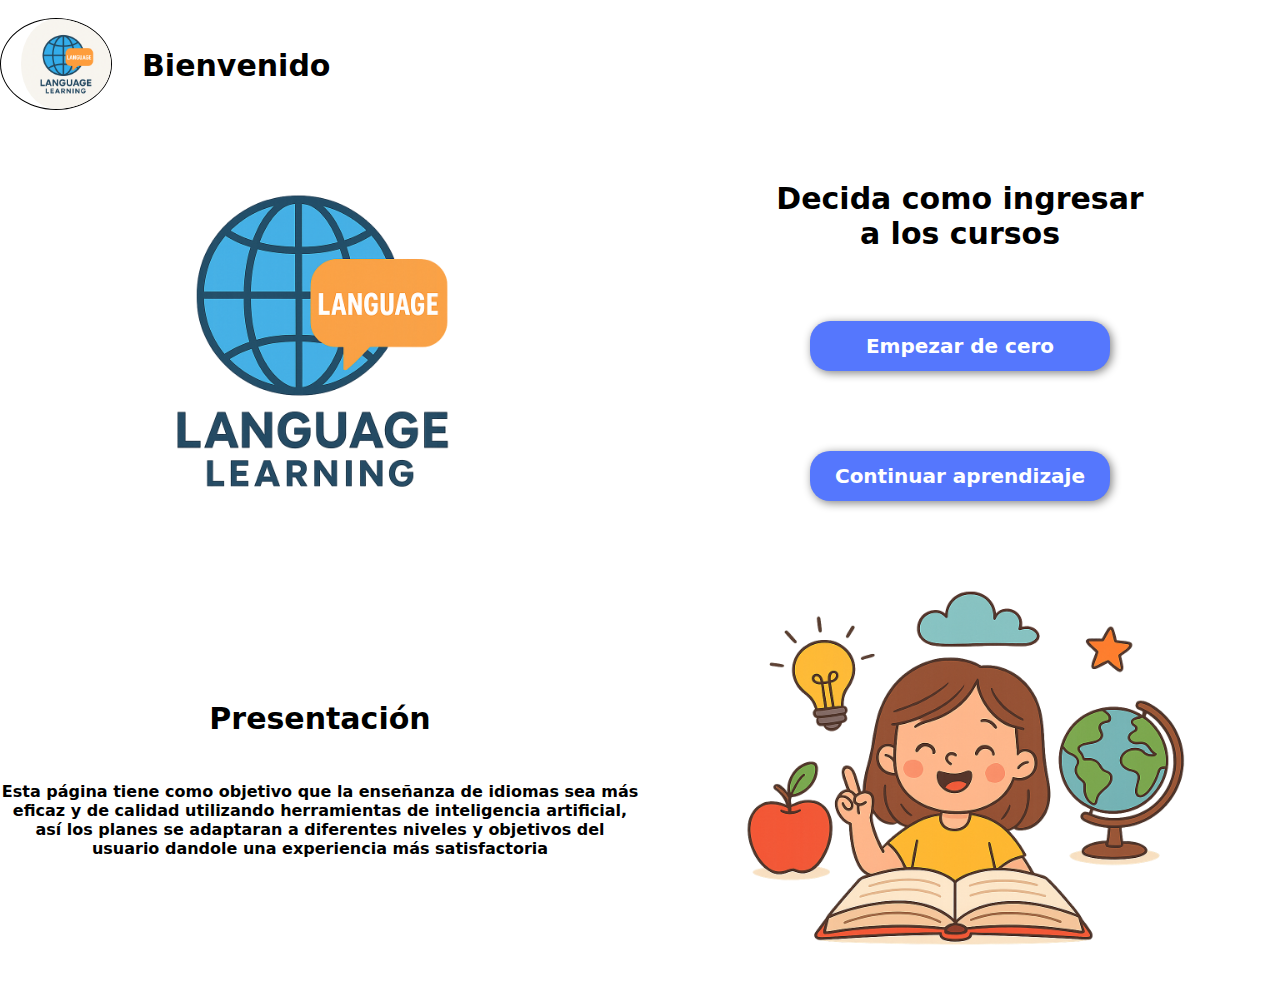
<file: html/index.html>
<!DOCTYPE html>
<html lang="en">
<head>
    <meta charset="UTF-8">
    <meta name="viewport" content="width=device-width, initial-scale=1.0">
    <title>Pagina de inicio</title>
    <link rel="stylesheet" href="../css/style.css">
</head>
<body class="bodyIndex">
    <div class="contenedorHeader">
        <header>
            <img src="../img/logoPaginaWebIdiomas.png" alt="" id="logo">
            <h1> Bienvenido </h1>
        </header> 
    </div>    
    <main class="hero">
        <div style="display: flex; justify-content: center; align-items: center;">
            <img src="../img/imagenHero.png" alt="" class="imgHero">
            <div class="elementosHero">
                <h1> Decida como ingresar <br> a los cursos</h1>
                <a href="register.html">
                    <input type="button" class="boton" value="Empezar de cero">
                </a>
                <a href="login.html">
                    <input type="button" class="boton" value="Continuar aprendizaje">
                </a>
            </div>
        </div>
        <div style="display: flex; justify-self: center; align-items: center;">
            <div class="elementosHero">
                <h1> Presentación</h1>
                <p> Esta página tiene como objetivo que la enseñanza de idiomas sea más eficaz y de
                    calidad utilizando herramientas de inteligencia artificial, así los planes se adaptaran a 
                    diferentes niveles y objetivos del usuario dandole una experiencia más satisfactoria
                </p>
            </div>
            <img src="../img/Conocimiento (2).png" alt="" class="imgHero">
        </div>


    </main>

</body>
</html>
</file>
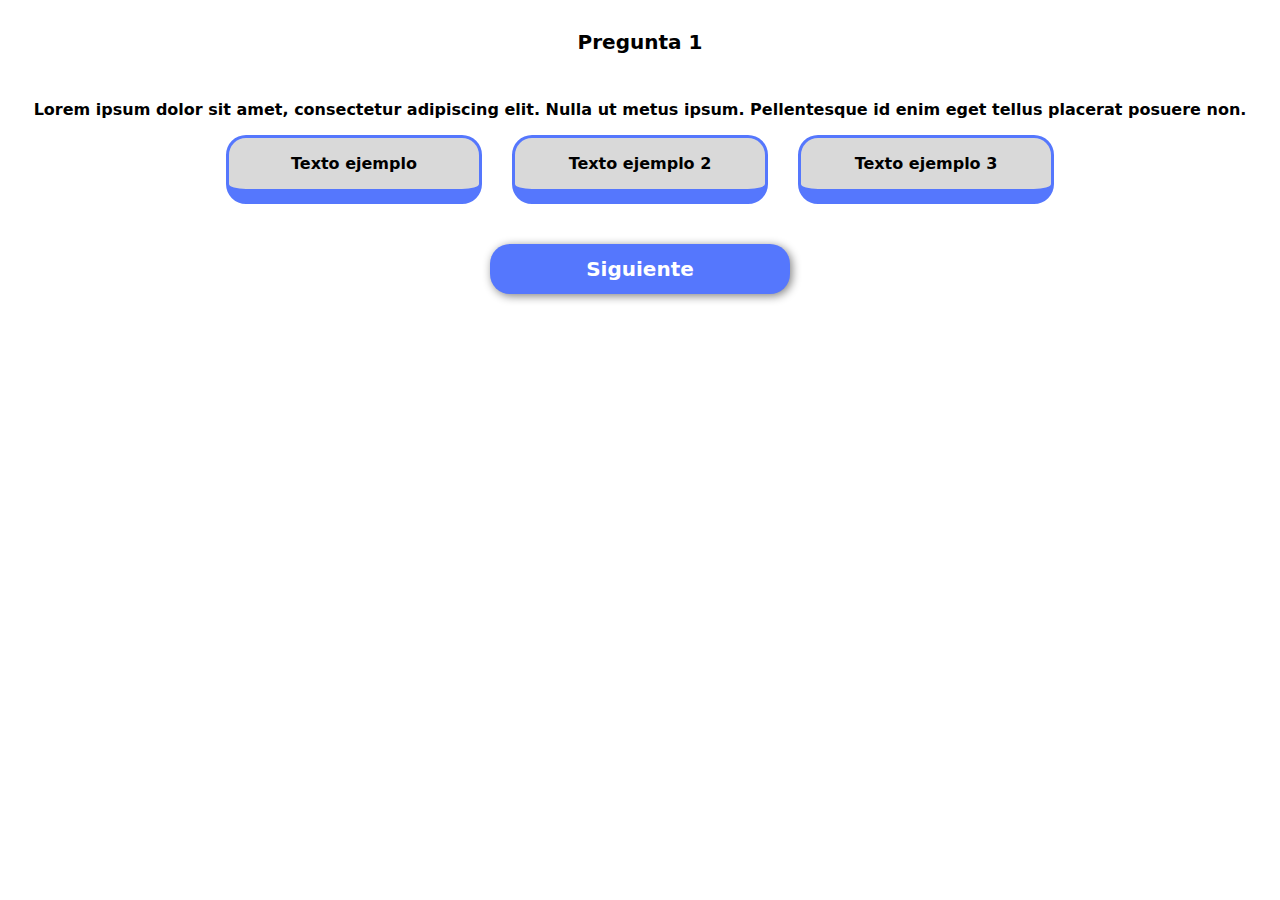
<file: html/ejercicios.html>
<!DOCTYPE html>
<html lang="en">
<head>
    <meta charset="UTF-8">
    <meta name="viewport" content="width=device-width, initial-scale=1.0">
    <title>Ejercicio 1</title>
    <link rel="stylesheet" href="../css/style.css">
</head>
<body>
    <main class="contenedorPreguntas">
        <div class="textoPregunta">
            <h3>Pregunta 1</h3>
            <p> 
                Lorem ipsum dolor sit amet, consectetur adipiscing elit. Nulla ut metus ipsum. Pellentesque id enim eget tellus placerat posuere non.
            </p>
        </div>
    
        <div class="opcionesRespuestas">
            <div class="card"> 
                <p> Texto ejemplo </p>
            </div>
            <div class="card">
                <p>Texto ejemplo 2</p>
            </div>
            <div class="card">
                <p>Texto ejemplo 3</p>
            </div>
        </div>
        <a href="../html/ejercicios2.html">
            <input type="button" value="Siguiente" class="boton">
        </a>
    </main>
</body>
</html>
</file>
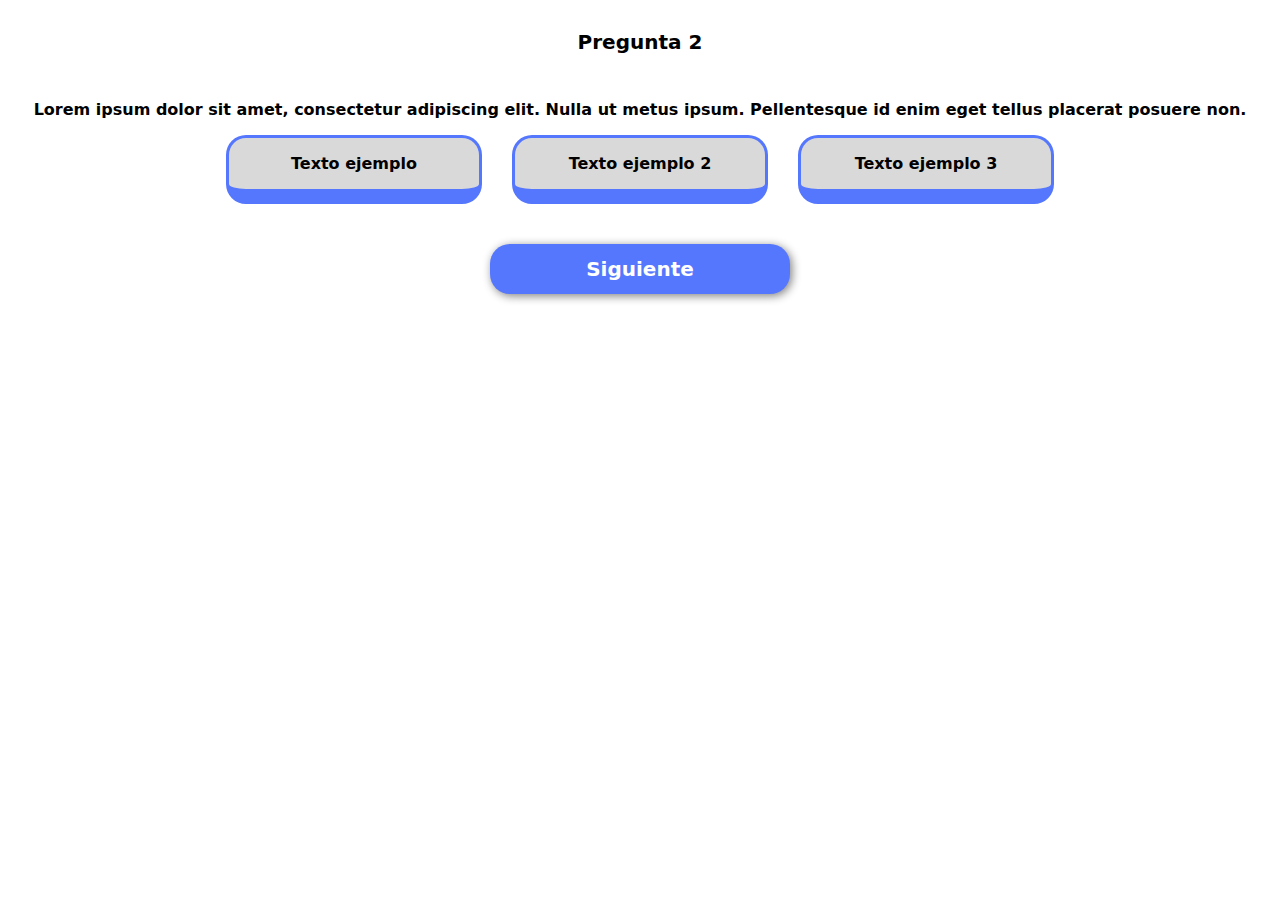
<file: html/ejercicios2.html>
<!DOCTYPE html>
<html lang="en">
<head>
    <meta charset="UTF-8">
    <meta name="viewport" content="width=device-width, initial-scale=1.0">
    <title>Ejercicio 2</title>
    <link rel="stylesheet" href="../css/style.css">
</head>
<body>
    <main class="contenedorPreguntas">
        <div class="textoPregunta">
            <h3>Pregunta 2</h3>
            <p> 
                Lorem ipsum dolor sit amet, consectetur adipiscing elit. Nulla ut metus ipsum. Pellentesque id enim eget tellus placerat posuere non.
            </p>
        </div>
    
        <div class="opcionesRespuestas">
            <div class="card"> 
                <p> Texto ejemplo </p>
            </div>
            <div class="card">
                <p>Texto ejemplo 2</p>
            </div>
            <div class="card">
                <p>Texto ejemplo 3</p>
            </div>
        </div>
        <a href="../html/ejercicios3.html">
            <input type="button" value="Siguiente" class="boton">
        </a>
    </main>
</body>
</html>
</file>
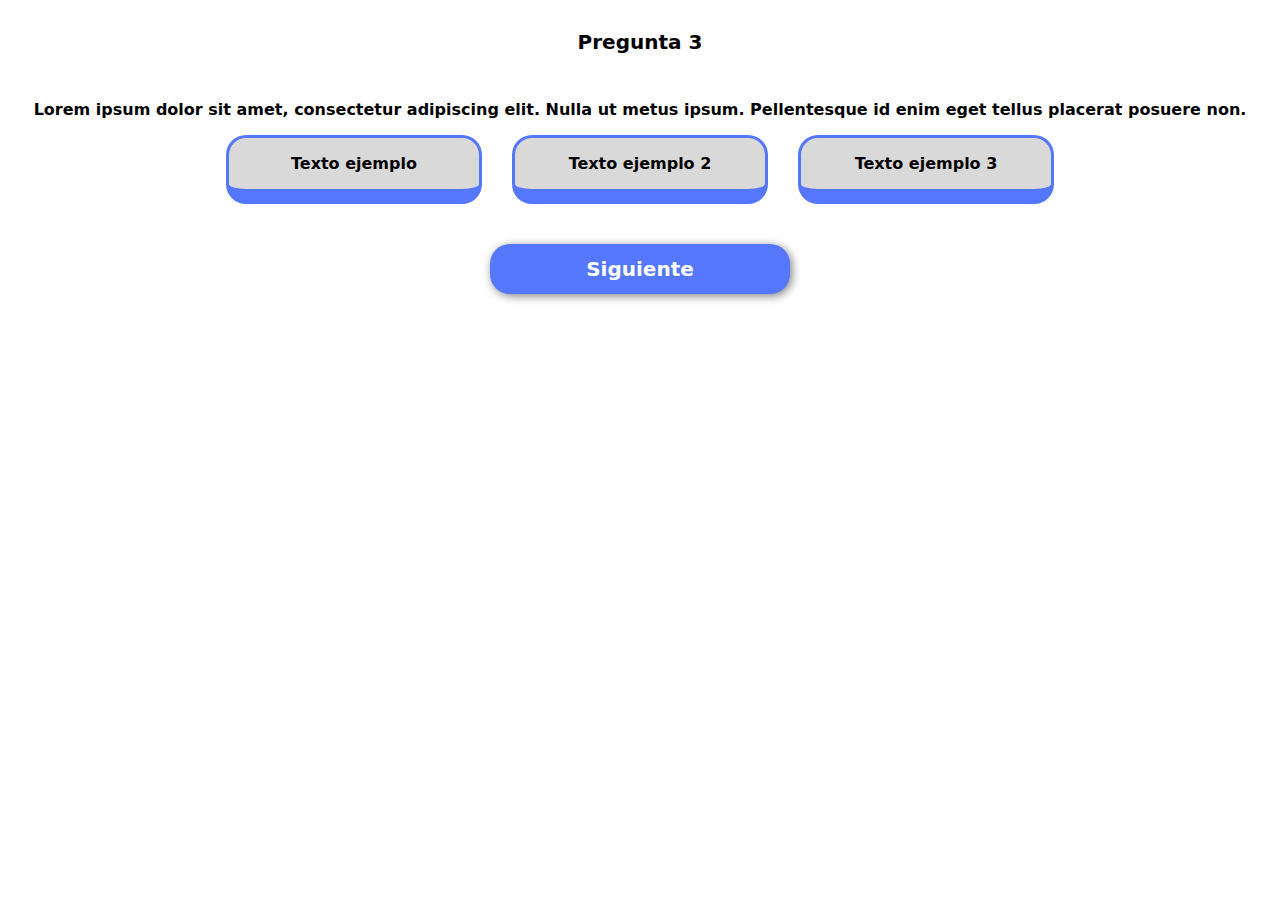
<file: html/ejercicios3.html>
<!DOCTYPE html>
<html lang="en">
<head>
    <meta charset="UTF-8">
    <meta name="viewport" content="width=device-width, initial-scale=1.0">
    <title>Ejercicio 2</title>
    <link rel="stylesheet" href="../css/style.css">
</head>
<body>
    <main class="contenedorPreguntas">
        <div class="textoPregunta">
            <h3>Pregunta 3</h3>
            <p> 
                Lorem ipsum dolor sit amet, consectetur adipiscing elit. Nulla ut metus ipsum. Pellentesque id enim eget tellus placerat posuere non.
            </p>
        </div>
    
        <div class="opcionesRespuestas">
            <div class="card"> 
                <p> Texto ejemplo </p>
            </div>
            <div class="card">
                <p>Texto ejemplo 2</p>
            </div>
            <div class="card">
                <p>Texto ejemplo 3</p>
            </div>
        </div>
        <a href="../html/dashboard.html">
            <input type="button" value="Siguiente" class="boton">
        </a>
    </main>
</body>
</html>
</file>
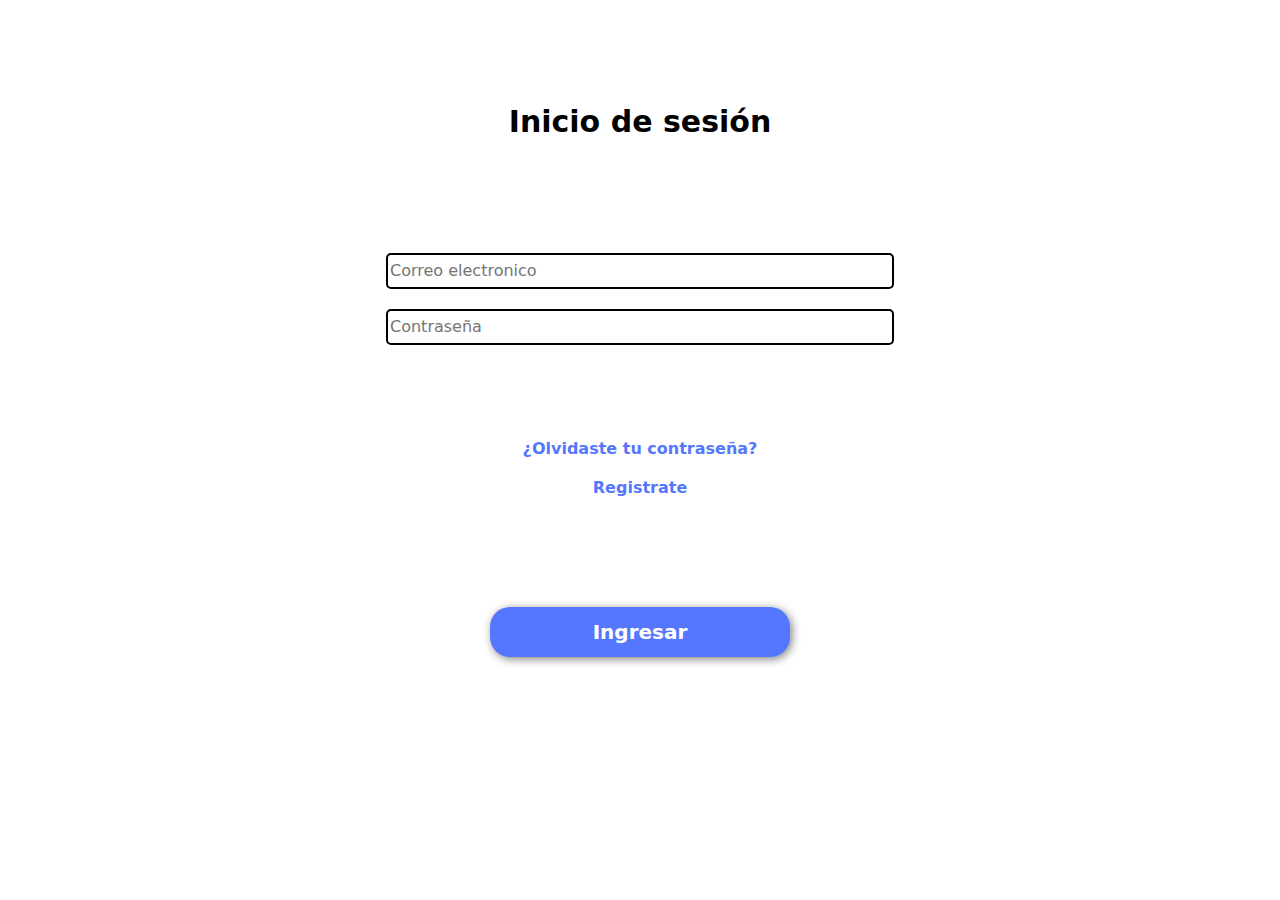
<file: html/login.html>
<!DOCTYPE html>
<html lang="en">
<head>
    <meta charset="UTF-8">
    <meta name="viewport" content="width=device-width, initial-scale=1.0">
    <link rel="stylesheet" href="../css/style.css">
    <title>Iniciar sesion</title>
</head>
<body>
    <form>
        <h1> Inicio de sesión </h1>

        <div class="campos">
            <input type="text" name="correoElectronico", class="entrada" , placeholder="Correo electronico">
            <input type="password" name="contraseña" , class="entrada" , placeholder="Contraseña">
        </div>

        <div class="opcionesAdicionales">
            <a href=""> ¿Olvidaste tu contraseña? </a>
            <a href="register.html"> Registrate </a>
        </div>

        <div class="botones">

            <a href="dashboard.html">
                <input type="button" class="boton", value="Ingresar">
            </a>
            

        </div>

    </form>


</body>
</html>
</file>
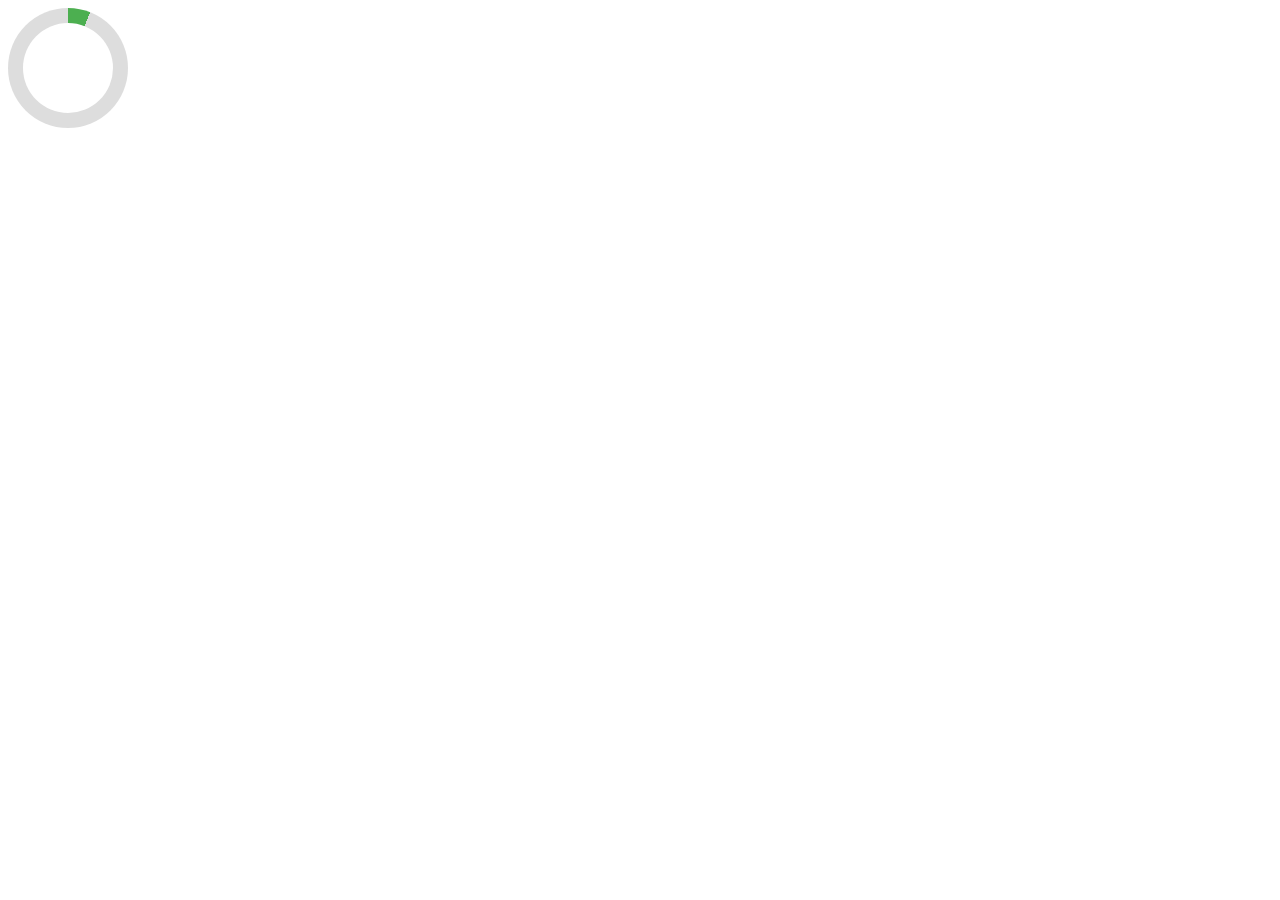
<file: html/prueba.html>
<!DOCTYPE html>
<html lang="es">
<head>
<meta charset="UTF-8">
<meta name="viewport" content="width=device-width, initial-scale=1.0">
<style>
.circular {
  --porcentaje: 6; /* Cambia el valor (0 a 100) */
  --color: #4caf50;

  width: 120px;
  height: 120px;
  border-radius: 50%;
  background:
    conic-gradient(
      var(--color) calc(var(--porcentaje) * 1%),
      #ddd 0
    );
  display: flex;
  align-items: center;
  justify-content: center;
  font-size: 22px;
  font-weight: bold;
  color: #333;
}

.circular::before {
  content: "";
  position: absolute;
  width: 90px;
  height: 90px;
  background: #fff;
  border-radius: 50%;
}
</style>
</head>
<body>

<div class="circular"></div>

</body>
</html>
</file>
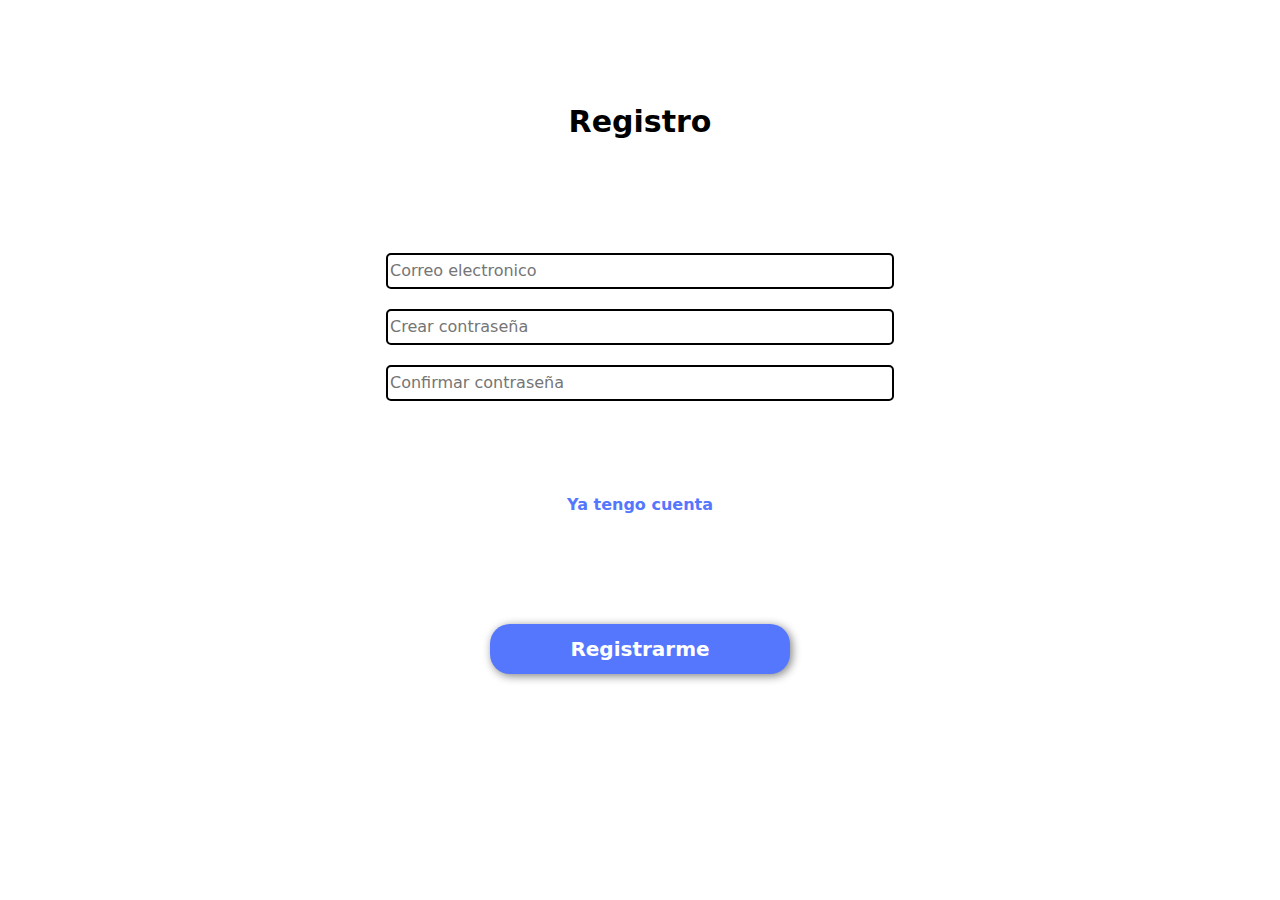
<file: html/register.html>
<!DOCTYPE html>
<html lang="en">
<head>
    <meta charset="UTF-8">
    <meta name="viewport" content="width=device-width, initial-scale=1.0">
    <title> Registro </title>
    <link rel="stylesheet" href="../css/style.css">
</head>
<body>
    <form>
        <h1> Registro </h1>
        <div class="campos">

            <input type="text" name="correoElectronico" class="entrada" placeholder="Correo electronico">
            <input type= "password" name="contraseña" class="entrada" placeholder="Crear contraseña">
            <input type="password" name="confirmContraseña" class="entrada" placeholder="Confirmar contraseña">
        </div>

        <div class="opcionesAdicionales"> 
            <a href="login.html"> Ya tengo cuenta </a>
        </div>

        <div class="botones">
            <a href="setup.html">
                <input type="button" class="boton" value="Registrarme">
            </a>
        </div>

    </form>
    
</body>
</html>
</file>
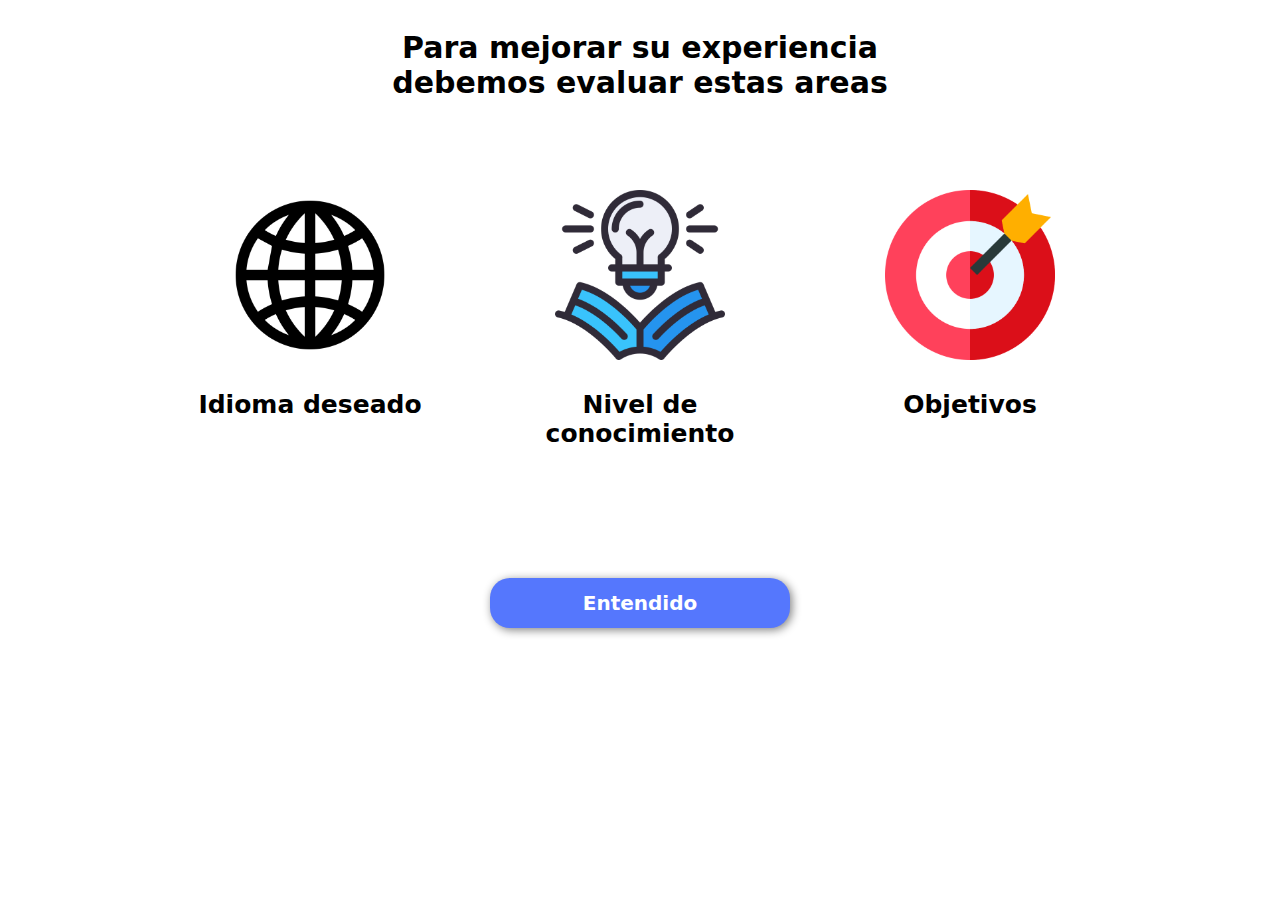
<file: html/setup.html>
<!DOCTYPE html>
<html lang="en">
<head>
    <meta charset="UTF-8">
    <meta name="viewport" content="width=device-width, initial-scale=1.0">
    <link rel="stylesheet" href="../css/style.css">
    <title> Configuraciones </title>
</head>
<body>
    <main style="text-align: center; display: flex; flex-direction: column; align-items: center;">
        
        <h1> Para mejorar su experiencia <br> debemos evaluar estas areas </h1> 
        <div style="display: flex; margin-bottom: 60px; margin-top: 60px;">
            <div class="contenedoresAspectos">
                <img src="../img/idiomas.png" alt="" class="imgExample">
                <h2> Idioma deseado </h2>
            </div>
            <div class="contenedoresAspectos">
                <img src="../img/NVConocimiento.png" alt="" class="imgExample">
                <h2> Nivel de conocimiento</h2>
            </div>
            <div class="contenedoresAspectos">
                <img src="../img/objetivo.png" alt="" class="imgExample">
                <h2> Objetivos </h2>
            </div>
        </div>
        <a href="..//html/setup2.html">
            <input type="button" class="boton" value="Entendido">
        </a>
    </main>
</body>
</html>
</file>
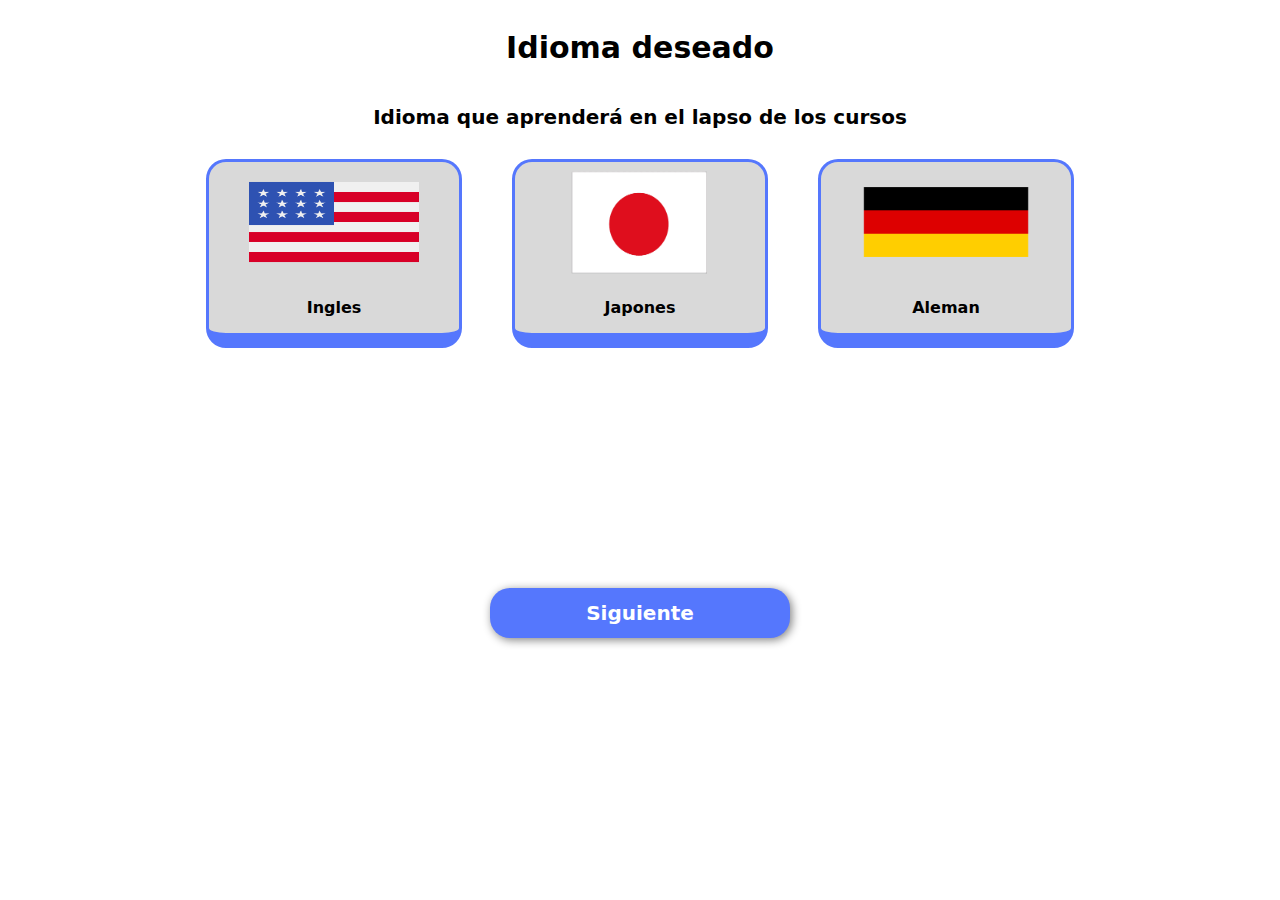
<file: html/setup2.html>
<!DOCTYPE html>
<html lang="en">
<head>
    <meta charset="UTF-8">
    <meta name="viewport" content="width=device-width, initial-scale=1.0">
    <title>Configuraciones</title>
    <link rel="stylesheet" href="../css/style.css">
</head>
<body>
    <main class="configMain">
        <div style="margin-bottom: 200px">
            <h1> Idioma deseado </h1>
            <h3> Idioma que aprenderá en el lapso de los cursos</h3>
            <div class="tarjetas">
                <div class="card">
                    <img src="../img/estadosUnidos.png" alt="" class="imgExample">
                    <p> Ingles </p>                
                </div>
                <div class="card">
                    <img src="../img/Japon-png.png" alt="" class="imgExample">
                    <p> Japones </p>                
                </div>
                <div class="card">
                    <img src="../img/alemania.png" alt="" class="imgExample">
                    <p> Aleman </p>                
                </div>
            </div>
        </div>
        <a href="../html/setupConocimiento.html">
            <input type="button" value="Siguiente" class="boton">
        </a>
    </main>
</body>
</html>
</file>
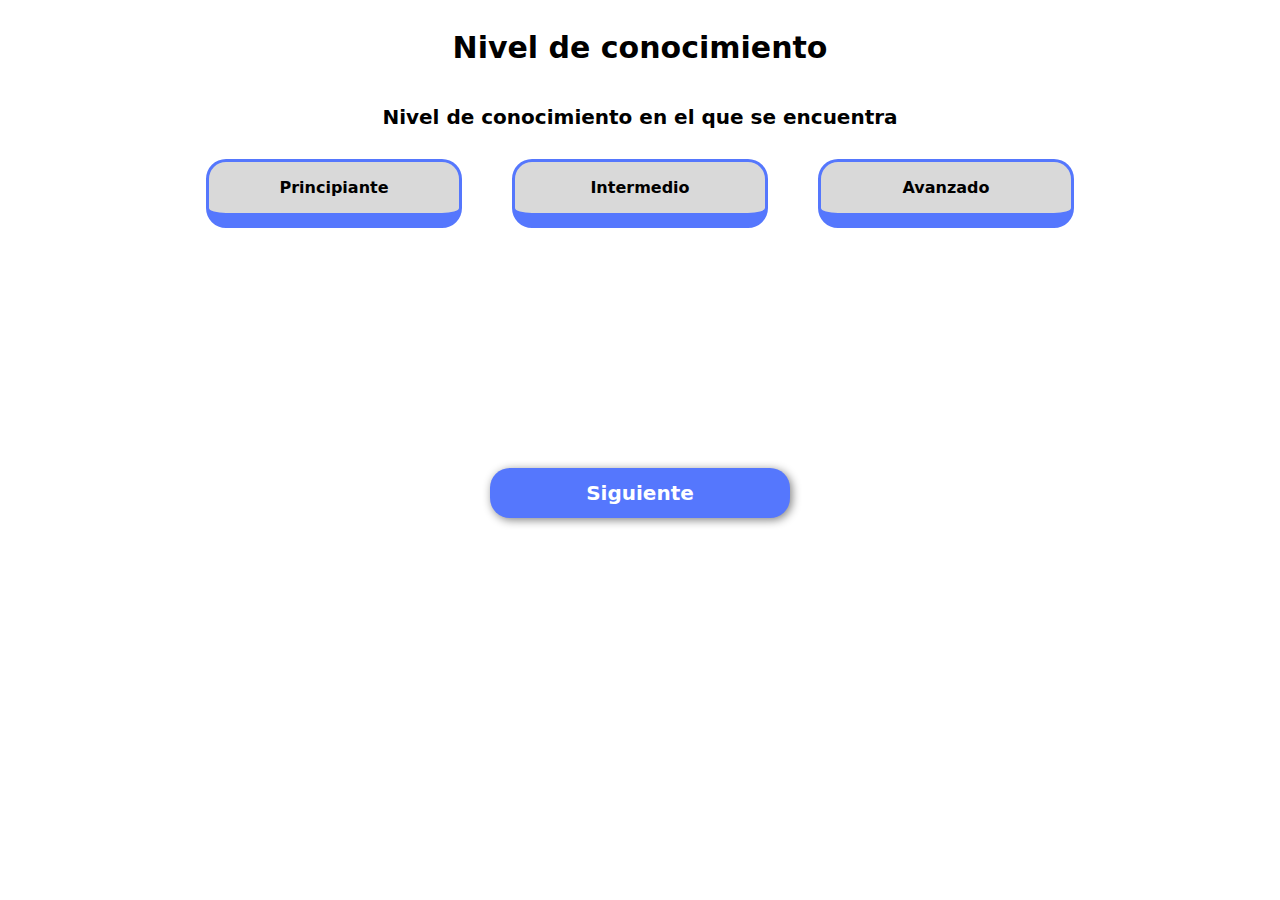
<file: html/setupConocimiento.html>
<!DOCTYPE html>
<html lang="en">
<head>
    <meta charset="UTF-8">
    <meta name="viewport" content="width=device-width, initial-scale=1.0">
    <link rel="stylesheet" href="../css/style.css">
    <title> Configuraciones </title>
</head>
<body>
    <main class="configMain">
        <div style="margin-bottom: 200px">
            <h1> Nivel de conocimiento </h1>
            <h3> Nivel de conocimiento en el que se encuentra</h3>
            <div class="tarjetas">
                <div class="card">
                    <p> Principiante </p>                
                </div>
                <div class="card">
                    <p> Intermedio </p>                
                </div>
                <div class="card">
                    <p> Avanzado </p>                
                </div>
            </div>
        </div>
        <a href="../html/setupObjetivo.html">
            <input type="button" value="Siguiente" class="boton">
        </a>
    
</body>
</html>
</file>
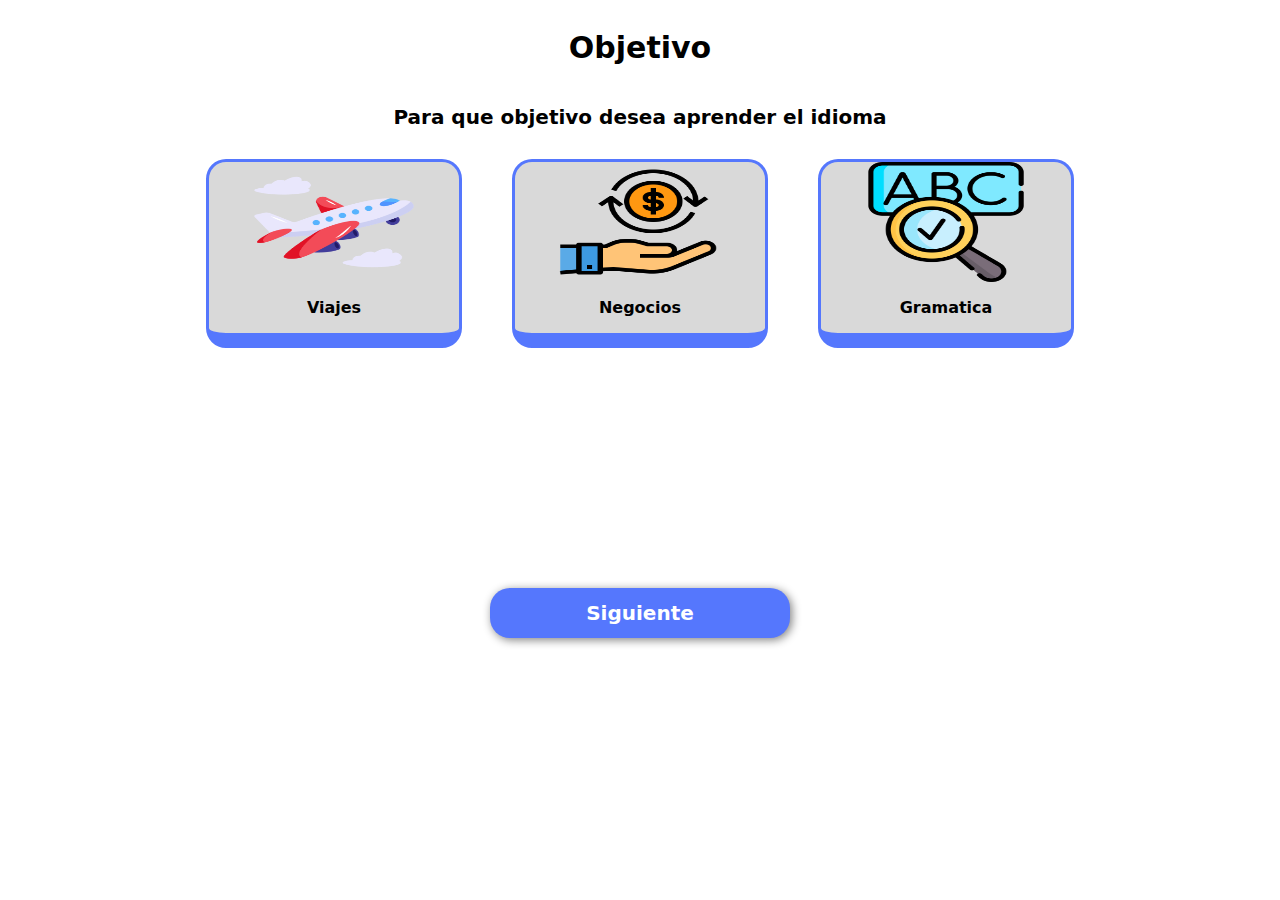
<file: html/setupObjetivo.html>
<!DOCTYPE html>
<html lang="en">
<head>
    <meta charset="UTF-8">
    <meta name="viewport" content="width=device-width, initial-scale=1.0">
    <title>Configuraciones</title>
    <link rel="stylesheet" href="../css/style.css">
</head>
<body>
    <main class="configMain">
        <div style="margin-bottom: 200px">
            <h1> Objetivo </h1>
            <h3> Para que objetivo desea aprender el idioma </h3>
            <div class="tarjetas">
                <div class="card">
                    <img src="../img/viajes.png" alt="" class="imgExample">
                    <p> Viajes </p>                
                </div>
                <div class="card">
                    <img src="../img/negocios.png" alt="" class="imgExample">
                    <p> Negocios </p>                
                </div>
                <div class="card">
                    <img src="../img/gramatica.png" alt="" class="imgExample">
                    <p> Gramatica </p>                
                </div>
            </div>
        </div>
        <a href="../html/dashboard.html">
            <input type="button" value="Siguiente" class="boton">
        </a>


</body>
</html>
</file>
<file: css/style.css>
:root{
    --colorPrimario: #5577FD;
    --colorSecundario: #FFFFFF;
    --colorTerciario: #D9D9D9;
    --colorCuarto: #a1a1a1; 
    --aciertoColor: #82ff97;
    --incompletoColor: #757575;
    --colorScrollMouse: #3355ff;
    --fuentePrincipal: system-ui, -apple-system, BlinkMacSystemFont, 'Segoe UI', Roboto, Oxygen, Ubuntu, Cantarell, 'Open Sans', 'Helvetica Neue', sans-serif;
}

body{
    display: flex;
    justify-content:center;
    margin: 0;
    width: 100%;
}
html{
    margin: 0;
}
form{
    display: flex;
    flex-direction: column;
    align-items: center;
}
.campos{
    display: flex;
    flex-direction: column;
    margin-bottom: 74px;
    margin-top: 74px;
}
.entrada{
    margin: 10px;
    border-radius: 5px;
    width: 500px;
    height: 30px;
    font-size: 16px;
    border:black solid 2px;
}
.opcionesAdicionales{
    display: flex;
    flex-direction: column;
    align-items: center;    
}
.opcionesAdicionales a{
    text-decoration: none;
    font-family: var(--fuentePrincipal);
    font-weight: bold;
    color: var(--colorPrimario);
    margin: 5px;
    padding: 5px;
}
::placeholder{
    font-family: var(--fuentePrincipal);
}
h1{
    font-size: 30px;
    font-family: var(--fuentePrincipal);
    padding: 10px;
    margin: 20px;
}
h2{
    font-size: 25px;
    font-family: var(--fuentePrincipal);
    padding: 10px;
    margin:20px; 
}
h3{
    font-size: 20px;
    font-family: var(--fuentePrincipal);
    padding: 10px;
    margin:20px; 
}
form{    
    margin-top: 74px;
}
.botones{
    margin-top: 60px;
    display: flex;
    align-items: center;
    justify-content: center;
}
.boton{
    border-radius: 20px;
    border: 0;
    width: 300px;
    height: 50px;
    font-family: var(--fuentePrincipal);
    font-weight: bold;
    color: var(--colorSecundario);
    background-color: var(--colorPrimario); 
    font-size: 20px;
    box-shadow: 2px 2px 10px  gray; 
    cursor:pointer;
    margin: 20px;
}
header{
    display: flex;
    margin-bottom: 20px;
}
.headerDashboard{
    background-color: var(--colorPrimario);
    display: flex;
    justify-content: space-between;
    align-items: center;
    width: 100%;
}
.menu{
    font-size: 40px;
    font-weight: 700;
}
.menu::before{
    content: "\f0c9";
    font-family: 'Font Awesome 7 Free';
}

.user{
    font-size: 40px;
    font-weight: 700;
}
.user::before{
    content: "\f007";
    font-family: 'Font Awesome 7 Free';
}

#logo{
    width: 90px;
    height: 90px;
    padding-left: 20px;
    border-radius: 50%;
    background-color: #FFFFFF;
    border: 1px solid black;
}
.imgHero{
    width: 50%;
    height: auto;
}
.hero{
    display: flex;
    align-items: center;
    justify-content: center;
    flex-direction: column;
}
.bodyIndex{
    display: flex;
    justify-content: flex-start;
    display: inline;
    margin: 40px;
    margin-top: 0;
}
.elementosHero{
    text-align: center;
    display: flex;
    flex-direction: column;
    justify-self: center;
    width: 50%;
}
p{
    font-family: var(--fuentePrincipal);
    font-weight: bold;
}
.imgExample{
    width: 170px;
    height: 170px;
}
.card .imgExample{
    width: 170px;
    height: 120px;
}
.contenedoresAspectos{
    display: flex; 
    flex-direction: column; 
    align-items: center;
    width: 330px;
}
.configMain{
    display: flex;
    flex-direction: column;
    align-items: center;
    justify-content: center;
    text-align: center;
}
.card{
    display: flex;
    align-items: center;
    justify-content: center;
    flex-direction: column;
    border: solid 3px var(--colorPrimario);
    border-bottom: solid 15px var(--colorPrimario);
    background-color: var(--colorTerciario);
    border-radius: 20px;
    box-shadow: rgba(0 , 0 , 0 , 0.15) 1.95px, 2.6px;
    cursor: pointer;
    transition: 0.2s;
    width: 250px;
}
.card:hover{
    transform: translate(0 , -5px);
    box-shadow: rgba(149, 157, 165, 0.2) 0px, 8px, 24px;
}
.tarjetas{
    display: flex;
    gap: 50px;
}
a{
    text-decoration: none;
    color:black;
    margin: 20px;
}

.circular{
    --porcentaje: 50;

  width: 150px;
  height: 150px;
  border-radius: 50%;
  border: 1px solid var(--colorPrimario);
  background:
    conic-gradient(
      var(--aciertoColor) calc(var(--porcentaje) * 1%),
      #ddd 0
    );
  display: flex;
  align-items: center;
  justify-content: center;
  font-size: 22px;
  font-weight: bold;
  color: #333;
}
.circular::before {
  content: "";
  position: absolute;
  width: 120px;
  height: 120px;
  background: #fff;
  border-radius: 50%;
}
.barraProgresoContenedor{
    display: flex;
    flex-direction: column;
    align-items: center;
    justify-content: center;
}

.diasProgresoContenedor{
    display: flex;
    flex-direction: column;
    align-items: center;
}
.cuadro{
    background-color: var(--colorTerciario);
    display: flex;
    flex-wrap: wrap;
    justify-content: center;
    width: 90%;
    height: 250px;
    border-radius: 5%;
    border: 1px solid var(--colorPrimario);
}
.mainDashboard{
    display: flex;
    align-items: center;
    justify-content: center;
    width: 100%;
    flex-wrap: wrap;
}
.cuadroCompletado{
    width: 25%;
    height: auto;
    background-color: var(--aciertoColor); 
    border: 2px solid var(--colorPrimario);
    margin: 5px;
    border-radius: 10%;
    display: flex;
    align-items: center;
    justify-content: center;

}
.cuadroNoCompletado{
    width: 25%;
    height: auto;
    background-color: var(--incompletoColor); 
    border: 2px solid var(--colorPrimario);
    color: var(--colorSecundario);
    margin: 5px;
    border-radius: 10%;
    display: flex;
    align-items: center;
    justify-content: center;

}
span{
    font-family: var(--fuentePrincipal);
    font-weight: bold;
}
.actividades{
    width: 65%;
    height: 100%;
    display: flex;
    overflow-x: auto;
    white-space: nowrap;
    scroll-snap-type: x mandatory;
    scroll-behavior: smooth;
    gap: 1rem;
    padding: 1rem;
}
.actividades::-webkit-scrollbar{
    height: 12px;
}
.actividades::-webkit-scrollbar-track{
    background: #e0e0e0;
    border-radius: 10px;
}
.actividades::-webkit-scrollbar-thumb{
    background-color: var(--colorPrimario);
    border-radius: 10px;
    border: 2px solid #e0e0e0;
}
.actividades::-webkit-scrollbar-thumb:hover{
    background-color: var(--colorScrollMouse);
}
.actividad{
    flex: 0 0 auto;
    width: 350px;
    height: 100%;
    display: flex;
    flex-direction: column;
    align-items: center;
}
.cuadroActividadCompletado{
    width: 340px;
    height: 434px;
    background-color: var(--aciertoColor);
    font-size: 30px;
    border-radius: 5%;
    text-align: center;
    border: solid 2px var(--colorPrimario);

}
.textoActividad{
    display: flex;
    align-items: center;
    justify-content: space-between;
}
.cuadroActividadNoCompletado{
    width: 340px;
    height: 434px;
    background-color: var(--incompletoColor);
    font-size: 30px;
    border-radius: 5%;
    text-align: center;
        border: solid 2px var(--colorPrimario);

}

.clock{
    font-size: 35px;
    font-weight: 900;
    margin: 30px;
}
.clock::before{
    content:"\f017";
    font-family: 'Font Awesome 7 Free';
}
.check{
    font-size: 35px;
    font-weight: 900;
    margin: 30px;
}
.check::before{
    content: "\f058";
    font-family: 'Font Awesome 7 Free';
}
.textoPregunta{
    display: flex;
    flex-direction: column;
    text-align: center;
    align-items: center;
    justify-content: center;
}
.opcionesRespuestas{
    display: flex;
    gap: 30px;
}
.contenedorPreguntas{
    display: flex;
    flex-direction: column;
    align-items: center;
}

@media (max-width: 600px) {
    
    h1{ 
        font-size: 20px; 
    }

    h2{
        font-size: 18px;
        margin: 10px;
        padding: 5px; 
    }
    h3{ 
        font-size: 16px; 
        margin: 5px;
        padding: 0;
    }

    p{
        font-size: 12px;
    }
    .entrada {
        width: 100%;
    }
    .card{
        width: 125px;
    }
    .boton {
        width: 170px;
        height: 45px;
        font-size: 15px;
        margin: 10px;
    }
    
    .contenedoresAspectos{
        width: 115px;
    }
    a{
        margin: 0;
    }
    .imgHero {
        max-width: 350px;
        height: 300px;
    }
    #logo{
        width: 70px;
        height: 60px;
    }
    .card .imgExample{
        width: 85px;
        height: 60px;
    }
    .imgExample{
        width: 100px;
        height: auto;
    }
    .menu , .user{
        font-size: 20px;
        margin: 10px;
    }
    .circular{
        width: 100px;
        height: 100px;
    }
    .circular::before{
        width: 70px;
        height: 70px;
    }
    .mainDashboard{
        width: 90%;
    }
}
</file>
